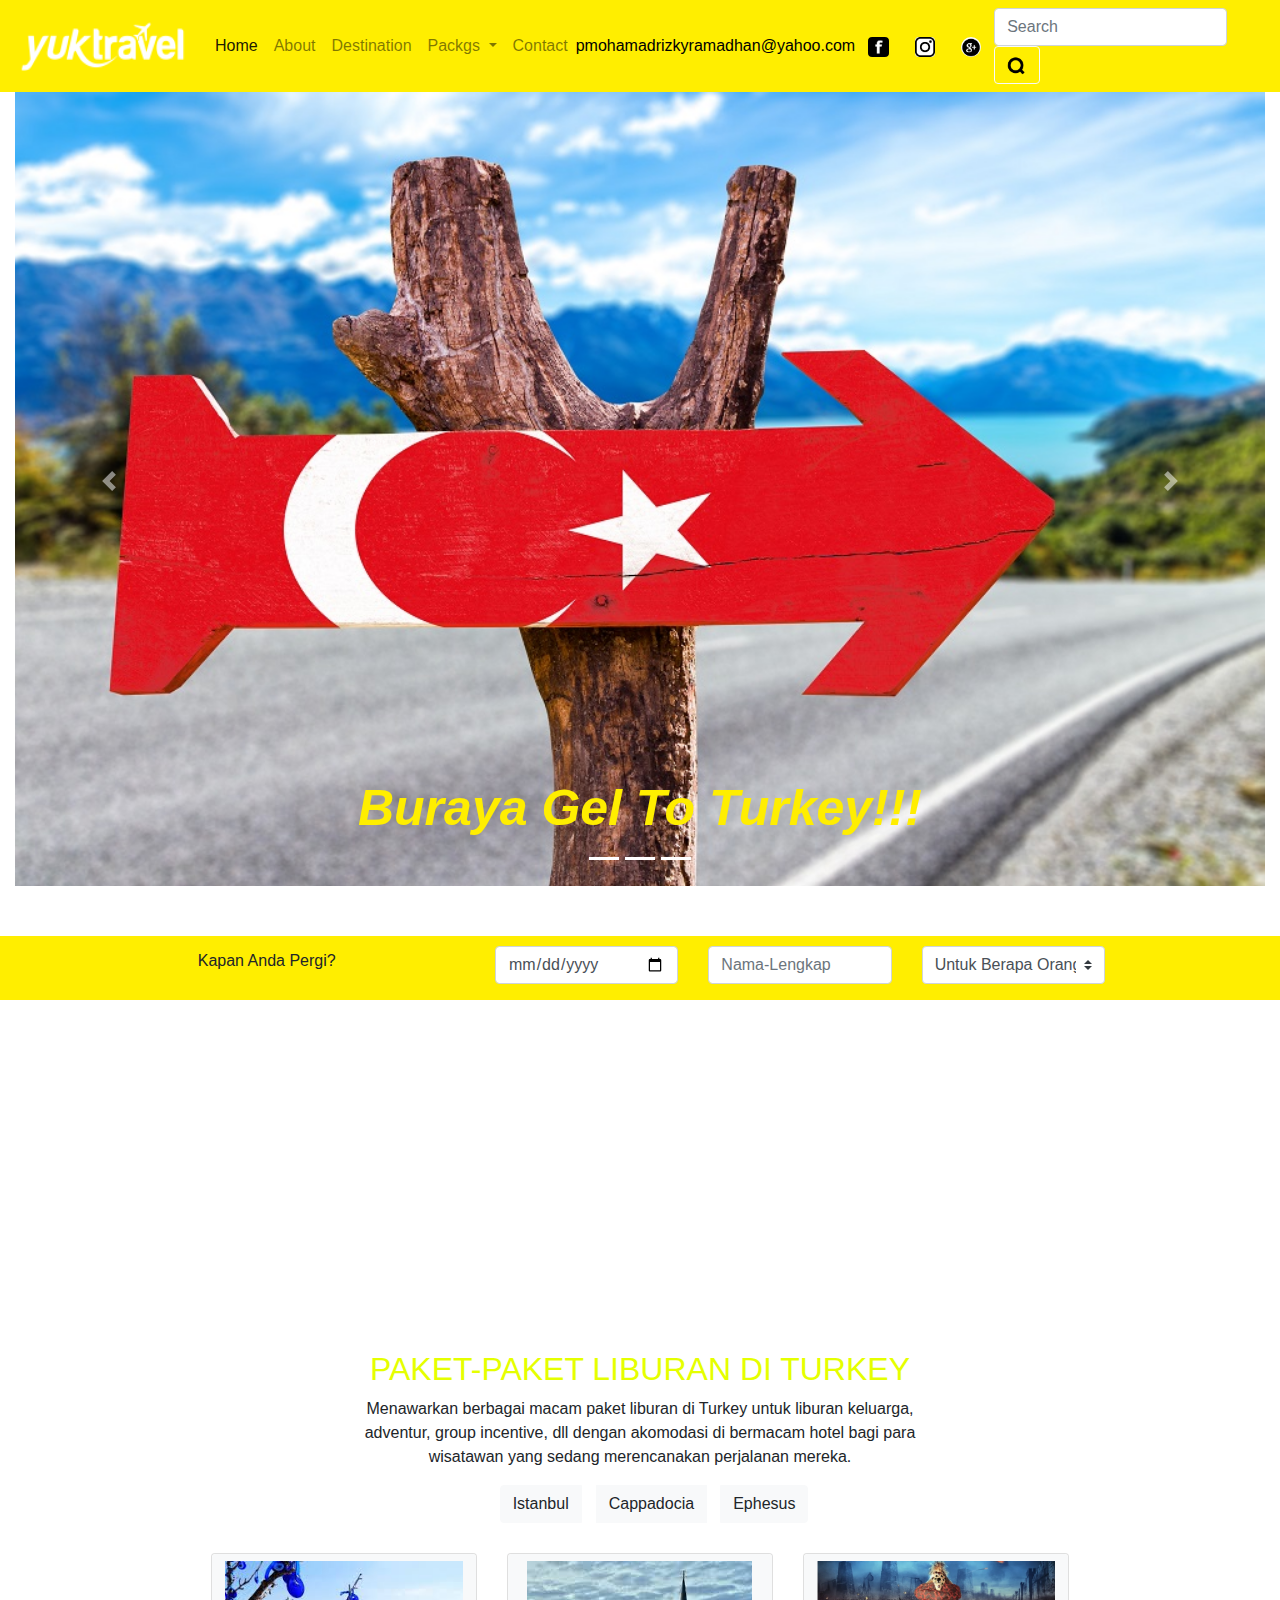
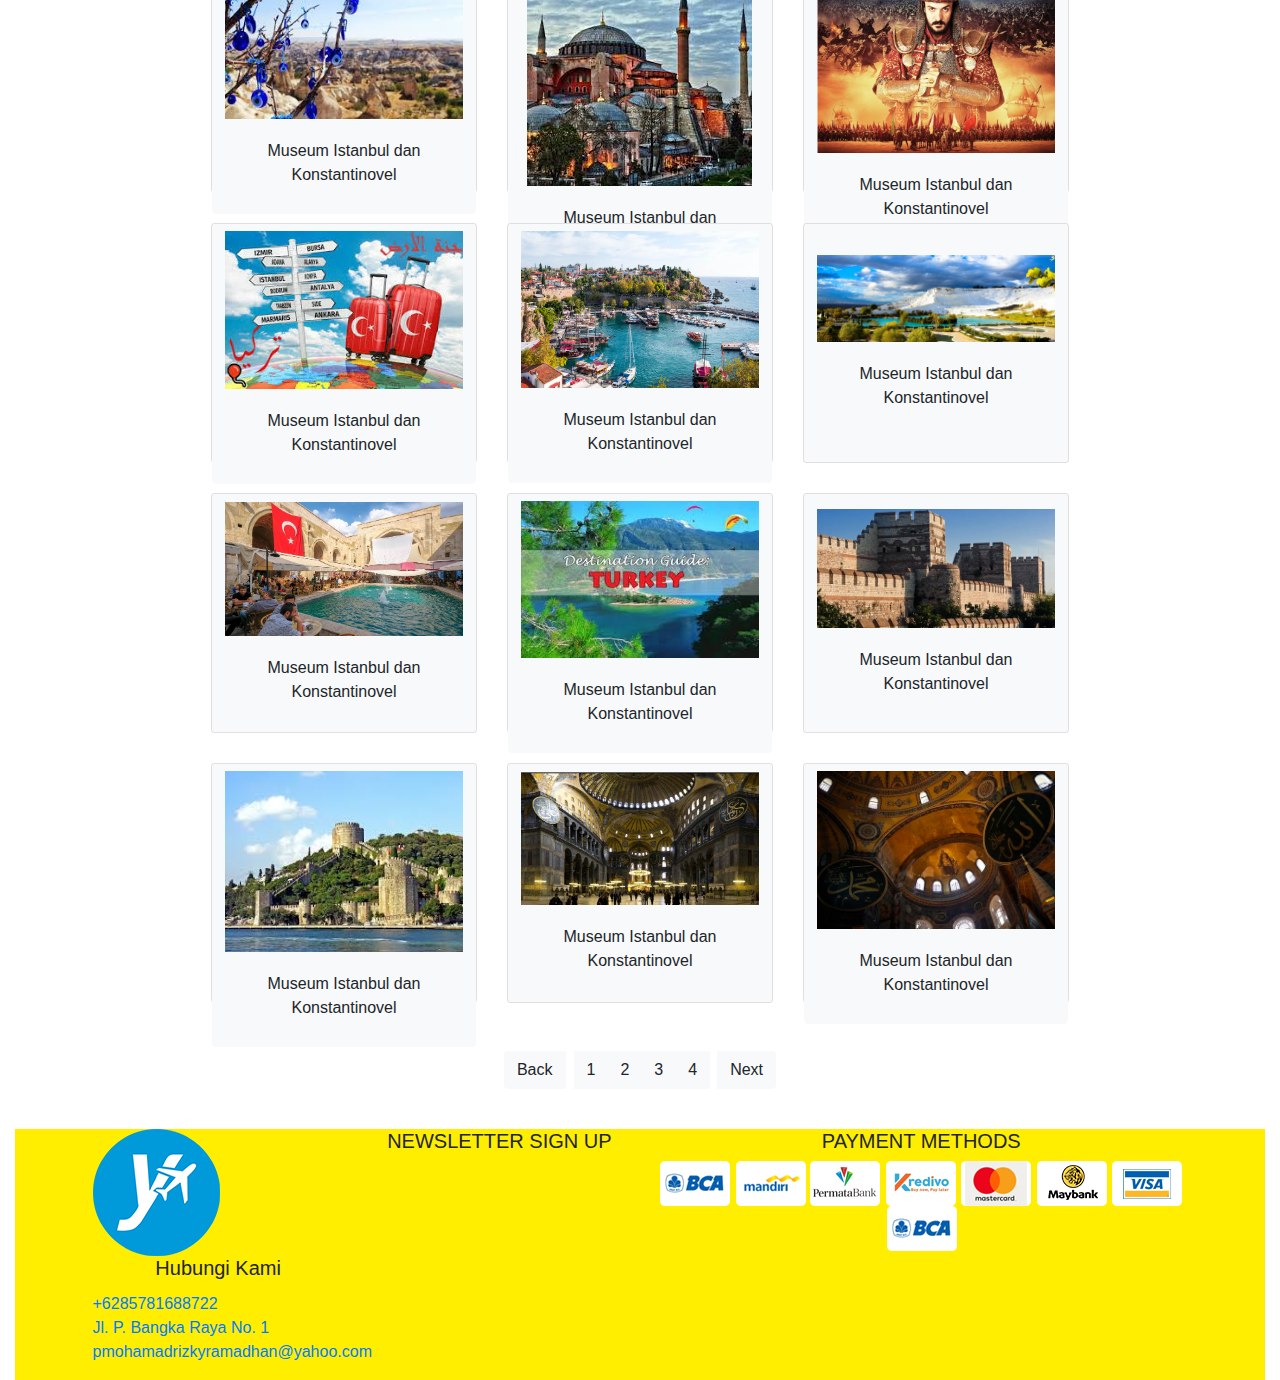
<file: travel.html>
<!DOCTYPE html>
<html lang="en">
<head>
    <meta charset="UTF-8">
    <meta name="viewport" content="width=device-width, initial-scale=1.0">
    <title>Document</title>
    <link rel="stylesheet" href="css/style.css">
    <link rel="stylesheet" href="css/bootstrap.css">
    <link rel="stylesheet" href="js/bootstrap.js">
    <link rel="stylesheet" href="js/jquery-3.5.1.min.js">
    <script src="https://code.jquery.com/jquery-3.5.1.slim.min.js" integrity="sha384-DfXdz2htPH0lsSSs5nCTpuj/zy4C+OGpamoFVy38MVBnE+IbbVYUew+OrCXaRkfj" crossorigin="anonymous"></script>
    <script src="https://cdn.jsdelivr.net/npm/popper.js@1.16.1/dist/umd/popper.min.js" integrity="sha384-9/reFTGAW83EW2RDu2S0VKaIzap3H66lZH81PoYlFhbGU+6BZp6G7niu735Sk7lN" crossorigin="anonymous"></script>
    <script src="https://stackpath.bootstrapcdn.com/bootstrap/4.5.2/js/bootstrap.min.js" integrity="sha384-B4gt1jrGC7Jh4AgTPSdUtOBvfO8shuf57BaghqFfPlYxofvL8/KUEfYiJOMMV+rV" crossorigin="anonymous"></script>
    <script src="https://code.jquery.com/jquery-3.5.1.slim.min.js" integrity="sha384-DfXdz2htPH0lsSSs5nCTpuj/zy4C+OGpamoFVy38MVBnE+IbbVYUew+OrCXaRkfj" crossorigin="anonymous"></script>
</head>
<body>
    <div class="container-fluid">
        <div class="header">
            <nav class="navbar navbar-expand-xl navbar-light fixed-top" style="background-color: #ffee00;">
                <a class="navbar-brand" href="#">
                    <img src="img/tmp/logo-yt-2016.png" width="175" height="50" alt="" loading="lazy">
                </a>
                <button class="navbar-toggler" type="button" data-toggle="collapse" data-target="#navbarSupportedContent" aria-controls="navbarSupportedContent" aria-expanded="false" aria-label="Toggle navigation">
                  <span class="navbar-toggler-icon"></span>
                </button>
              
                <div class="collapse navbar-collapse" id="navbarSupportedContent">
                  <ul class="navbar-nav mr-auto">
                    <li class="nav-item active">
                      <a class="nav-link" href="#">Home</a>
                    </li>
                    <li class="nav-item">
                      <a class="nav-link" href="#">About</a>
                    </li>
                    <li class="nav-item">
                      <a class="nav-link" href="#">Destination</a>
                    </li>
                    <li class="nav-item dropdown">
                      <a class="nav-link dropdown-toggle" href="#" id="navbarDropdown" role="button" data-toggle="dropdown" aria-haspopup="true" aria-expanded="false">
                        Packgs
                      </a>
                      <div class="dropdown-menu" aria-labelledby="navbarDropdown">
                        <a class="dropdown-item" href="#">Action</a>
                        <a class="dropdown-item" href="#">Another action</a>
                        <div class="dropdown-divider"></div>
                        <a class="dropdown-item" href="#">Something else here</a>
                      </div>
                    </li>
                    <li class="nav-item">
                      <a class="nav-link" href="#">Contact</a>
                    </li>
                  </ul>
                  <a href="" style=" color: rgb(0, 0, 0);">
                    <!-- <svg width="1em" height="1em" viewBox="0 0 16 16" class="bi bi-telephone-fillss" fill="currentColor" xmlns="http://www.w3.org/2000/svg">
                      <path fill-rule="evenodd" d="M2.267.98a1.636 1.636 0 0 1 2.448.152l1.681 2.162c.309.396.418.913.296 1.4l-.513 2.053a.636.636 0 0 0 .167.604L8.65 9.654a.636.636 0 0 0 .604.167l2.052-.513a1.636 1.636 0 0 1 1.401.296l2.162 1.681c.777.604.849 1.753.153 2.448l-.97.97c-.693.693-1.73.998-2.697.658a17.47 17.47 0 0 1-6.571-4.144A17.47 17.47 0 0 1 .639 4.646c-.34-.967-.035-2.004.658-2.698l.97-.969z"/>
                    </svg> -->
                    pmohamadrizkyramadhan@yahoo.com
                  </a>
                  <button type="button" class="btn btn-link">
                    <img style="height: 20px; border-radius: 20%;" src="img/facebook.jpg" alt="https://www.facebook.com/pmohamadrizkyramadhan">
                  </button>
                  <button type="button" class="btn btn-link">
                    <img style="height: 20px; border-radius: 20%;" src="img/ig.png" alt="https://www.instagram.com/mrizkyr007/">
                  </button>
                  <button type="button" class="btn btn-link">
                    <img style="height: 20px; border-radius: 50%;" src="img/g+.png" alt="pmohamadrizkyramadhan@gmail.com">
                  </button>
                  <form class="form-inline my-2 my-sm-0">
                    <input class="form-control mr-sm-1" type="search" placeholder="Search" aria-label="Search" style="background-color: #ffffff;">
                    <button class="btn btn-outline my-1 my-sm-0 btn-light" type="submit" style="background-color: #ffee00;">
                      <img style="height: 20px; border-radius: 50%;" src="img/search.jpg.webp" alt="">
                    </button>
                  </form>
                </div>
              </nav>
        </div>
        <div class="badan" style="margin-top: 75px;">
            <div class="row justify-content-center text-center" >
                <div class="col-xl-12">
                  <div id="carouselExampleCaptions" class="carousel slide" data-ride="carousel">
                    <ol class="carousel-indicators">
                      <li data-target="#carouselExampleCaptions" data-slide-to="0" class="active"></li>
                      <li data-target="#carouselExampleCaptions" data-slide-to="1" class="active"></li>
                      <li data-target="#carouselExampleCaptions" data-slide-to="2" class="active"></li>
                    </ol>
                    <div class="carousel-inner">
                      <div class="carousel-item active">
                        <img src="img/travel.turkey.jpg" class="d-block w-100" alt="...">
                        <div class="carousel-caption d-md-block">
                          <!-- <button type="button" class="btn btn-primary">şimdi keşfet</button>
                          <p style="color:rgb(255, 238, 0); font-family: serif; font-style: italic; font-size: 20px;">Hadi gidelim</p> -->
                          <h3 style="color:rgb(255, 238, 0); font-family: -apple-system, BlinkMacSystemFont, 'Segoe UI', Roboto, Oxygen, Ubuntu, Cantarell, 'Open Sans', 'Helvetica Neue', sans-serif; font-weight: bold; font-style: italic; font-size: 50px;">Buraya Gel To Turkey!!!</h3>
                        </div>
                      </div>
                      <div class="carousel-item">
                        <img src="img/turkey4.jpg" class="d-block w-100" alt="...">
                        <div class="carousel-caption d-md-block">
                          <!-- <button type="button" class="btn btn-primary">şimdi keşfet</button>
                          <p style="color:rgb(255, 238, 0); font-family: serif; font-style: italic; font-size: 20px;">Hadi gidelim</p> -->
                          <h3 style="color:rgb(255, 238, 0); font-family: -apple-system, BlinkMacSystemFont, 'Segoe UI', Roboto, Oxygen, Ubuntu, Cantarell, 'Open Sans', 'Helvetica Neue', sans-serif; font-weight: bold; font-style: italic; font-size: 50px;">Buraya Gel To Turkey!!!</h3>
                        </div>
                      </div>
                      <div class="carousel-item">
                        <img src="img/turkey1.jpg" class="d-block w-100" alt="...">
                        <div class="carousel-caption d-md-block">
                          <!-- <button type="button" class="btn btn-primary">şimdi keşfet</button>
                          <p style="color:#ffee00(255, 238, 0); font-family: serif; font-style: italic; font-size: 20px;">Hadi gidelim</p> -->
                          <h3 style="color:#ffee00(255, 238, 0); font-family: -apple-system, BlinkMacSystemFont, 'Segoe UI', Roboto, Oxygen, Ubuntu, Cantarell, 'Open Sans', 'Helvetica Neue', sans-serif; font-weight: bold; font-style: italic; font-size: 50px;">Buraya Gel!! To Turkey</h3>
                        </div>
                      </div>
                    </div>
                    <a class="carousel-control-prev" href="#carouselExampleCaptions" role="button" data-slide="prev">
                      <span class="carousel-control-prev-icon" aria-hidden="true"></span>
                      <span class="sr-only">Previous</span>
                    </a>
                    <a class="carousel-control-next" href="#carouselExampleCaptions" role="button" data-slide="next">
                      <span class="carousel-control-next-icon" aria-hidden="true"></span>
                      <span class="sr-only">Next</span>
                    </a>
                  </div>
                </div>
            </div>
            <div class="row row-xl justify-content-center text-center" style="margin-top: 50px; background-color:rgb(255, 238, 0);">
              <div class="col-md-2">
                <h6 style="padding-top:15px;">Kapan Anda Pergi?</h6>
              </div>
              <div class="col-md-1"></div>
              <div class="col-md-2" style="padding-top:10px;">
                <input class="form-control" type="date" id="birthday" name="birthday">
              </div>
              <div class="col-md-2" style="padding-top:10px;">
                <input type="text" class="form-control" placeholder="Nama-Lengkap" aria-label="Username" aria-describedby="addon-wrapping">
              </div>
              <div class="col-md-2" style="padding-top:10px;">
                <div class="input-group mb-3">
                  <select class="custom-select" id="inputGroupSelect01">
                    <option selected>Untuk Berapa Orang?</option>
                    <option value="1">1</option>
                    <option value="2">2</option>
                    <option value="3">3</option>
                    <option value="4">Other...</option>
                  </select>
                </div>
              </div>
            </div>
            <div class="row justify-content-center" style="margin-top: 50px;">
                <div class="col-md-6">
                  <div class="embed-responsive embed-responsive-21by9" style="height: 300px;">
                    <iframe width="560" height="315" src="https://www.youtube.com/embed/nPH3fvLQvEY" frameborder="0" allow="accelerometer; autoplay; clipboard-write; encrypted-media; gyroscope; picture-in-picture" allowfullscreen></iframe>
                  </div>
                </div>
              </div>
            <div class="portofolio">
              <div class="row justify-content-center text-center">
                <div class="col-md-6">
                  <h2 style="color: rgb(229, 255, 0);">PAKET-PAKET LIBURAN DI TURKEY</h2>
                  <p>Menawarkan berbagai macam paket liburan di Turkey untuk liburan keluarga, adventur, group incentive, dll dengan akomodasi di bermacam hotel bagi para wisatawan yang sedang merencanakan perjalanan mereka.</p>
                </div>
              </div>
              <div class="row justify-content-center" id="baris">
                <div class="btn-group content-center" role="group" aria-label="Basic example">
                    <button type="button" class="btn btn-light">Istanbul</button>
                    <button style="margin-left:5%; margin-right: 5%;" type="button" class="btn btn-light">Cappadocia</button>
                    <button type="button" class="btn btn-light">Ephesus</button>
                </div>
              </div>
            </div>  
            <div class="container">
              <div class="row justify-content-center" style="width: 80%; margin-left: 10%;">
                  <div class="col-md-4">
                      <div class="card">
                        <button type="button" class="btn btn-light">
                          <img class="img-fluid" src="img/tmp/gmb2.jpg" class="card-img-top" alt="...">
                          <div class="card-body">
                            <p class="card-text">Museum Istanbul dan Konstantinovel</p>
                          </div>
                        </button>
                      </div>
                  </div>
                  <div class="col-md-4">
                      <div class="card">
                        <button type="button" class="btn btn-light">
                          <img class="img-fluid" src="img/tmp/gmb1.jpg" class="card-img-top" alt="...">
                          <div class="card-body">
                            <p class="card-text">Museum Istanbul dan Konstantinovel</p>
                          </div>
                        </button>
                      </div>
                  </div>
                  <div class="col-md-4">
                      <div class="card">
                        <button type="button" class="btn btn-light">
                          <img class="img-fluid" src="img/tmp/gb3.jpg" class="card-img-top" alt="...">
                          <div class="card-body">
                            <p class="card-text">Museum Istanbul dan Konstantinovel</p>
                          </div>
                        </button>
                      </div>
                  </div>
              </div>
              <div class="row justify-content-center" style="width: 80%; margin-left: 10%;">
                <div class="col-md-4">
                    <div class="card">
                      <button type="button" class="btn btn-light">
                        <img class="img-fluid" src="img/tmp/gmb4.jpg" class="card-img-top" alt="...">
                        <div class="card-body">
                          <p class="card-text">Museum Istanbul dan Konstantinovel</p>
                        </div>
                      </button>
                    </div>
                </div>
                <div class="col-md-4">
                    <div class="card">
                      <button type="button" class="btn btn-light">
                        <img class="img-fluid" src="img/tmp/gmb5.jpg" class="card-img-top" alt="...">
                        <div class="card-body">
                          <p class="card-text">Museum Istanbul dan Konstantinovel</p>
                        </div>
                      </button>
                    </div>
                </div>
                <div class="col-md-4">
                    <div class="card">
                      <button type="button" class="btn btn-light">
                        <img class="img-fluid" src="img/tmp/gmb6.jpg" class="card-img-top" alt="...">
                        <div class="card-body">
                          <p class="card-text">Museum Istanbul dan Konstantinovel</p>
                        </div>
                      </button>
                    </div>
                </div>
              </div>
              <div class="row justify-content-center" style="width: 80%; margin-left: 10%;">
                <div class="col-md-4">
                    <div class="card">
                      <button type="button" class="btn btn-light">
                        <img class="img-fluid" src="img/tmp/gmb7.jpg" class="card-img-top" alt="...">
                        <div class="card-body">
                          <p class="card-text">Museum Istanbul dan Konstantinovel</p>
                        </div>
                      </button>
                    </div>
                </div>
                <div class="col-md-4">
                    <div class="card">
                      <button type="button" class="btn btn-light">
                        <img class="img-fluid" src="img/tmp/gmb8.jpg" class="card-img-top" alt="...">
                        <div class="card-body">
                          <p class="card-text">Museum Istanbul dan Konstantinovel</p>
                        </div>
                      </button>
                    </div>
                </div>
                <div class="col-md-4">
                    <div class="card">
                      <button type="button" class="btn btn-light">
                        <img class="img-fluid" src="img/tmp/gmb9.jpg" class="card-img-top" alt="...">
                        <div class="card-body">
                          <p class="card-text">Museum Istanbul dan Konstantinovel</p>
                        </div>
                      </button>
                    </div>
                </div>
              </div>
              <div class="row justify-content-center" style="width: 80%; margin-left: 10%;">
                <div class="col-md-4">
                    <div class="card">
                      <button type="button" class="btn btn-light">
                        <img class="img-fluid" src="img/tmp/gmb10.jpg" class="card-img-top" alt="...">
                        <div class="card-body">
                          <p class="card-text">Museum Istanbul dan Konstantinovel</p>
                        </div>
                      </button>
                    </div>
                </div>
                <div class="col-md-4">
                    <div class="card">
                      <button type="button" class="btn btn-light">
                        <img class="img-fluid" src="img/tmp/gmb11.jpg" class="card-img-top" alt="...">
                        <div class="card-body">
                          <p class="card-text">Museum Istanbul dan Konstantinovel</p>
                        </div>
                      </button>
                    </div>
                </div>
                <div class="col-md-4">
                    <div class="card">
                      <button type="button" class="btn btn-light">
                        <img class="img-fluid" src="img/tmp/gmb12.jpg" class="card-img-top" alt="...">
                        <div class="card-body">
                          <p class="card-text">Museum Istanbul dan Konstantinovel</p>
                        </div>
                      </button>
                    </div>
                </div>
              </div>  
            </div>
            <div class="row justify-content-center">
              <div class="btn-group content-center mt-5" role="group" aria-label="Basic example">
                  <button type="button" class="btn btn-light">Back</button>
                  <div class="btn-group mr-2 ml-2" role="group" aria-label="First group">
                      <button type="button" class="btn btn-light">1</button>
                      <button type="button" class="btn btn-light">2</button>
                      <button type="button" class="btn btn-light">3</button>
                      <button type="button" class="btn btn-light">4</button>
                  </div>
                  <button type="button" class="btn btn-light">Next</button>
              </div>
            </div>
        </div>
        <div id="footer" style="background-color: #ffee00; margin-top: 40px;">
            <div class="row" style="margin-left: 5%; margin-right: 5%;">
              <div class="col-md-3">
                <Img src="img/tmp/ico-yt-127x127.png" alt=""></Img>
                <br>
                <h5 class="text-center">
                Hubungi Kami
                </h5>
                <p  style="margin-top:  5%;">
                  <a href="">+6285781688722</a>
                  <br>
                  <a href="">Jl. P. Bangka Raya No. 1</a>
                  <br>
                  <a href="">pmohamadrizkyramadhan@yahoo.com</a>
                </p>
              </div>
              <div class="col-md-3">
                <h5 class="text-center">
                NEWSLETTER SIGN UP
                </h5>
              </div>
              <div class="col-md-6 text-center">
                <h5 class="text-center">PAYMENT METHODS</h5>
                <img src="img/tmp/ico-bank-bca.png" alt=""> 
                <img src="img/tmp/ico-bank-mandiri.png" alt="">
                <img src="img/tmp/ico-bank-permata.png" alt="">
                <img src="img/tmp/ico-kredivo.png" alt="">
                <img src="img/tmp/ico-master.png" alt="">
                <img src="img/tmp/ico-maybank.png" alt="">
                <img src="img/tmp/ico-visa.png" alt="">
                <img src="img/tmp/ico-bank-bca.png" alt="">

              </div>
            </div>
          </div>
    </div>
</body>
</html>
</file>
<file: css/style.css>
.container .card{
    margin-top: 30px;
    height: 240px;
}
.container .card button{
    height: 300px;
}

.footer .col-md-4 ul li{
    border: transparent;
    background-color: transparent;
}

.footer .col-md-4 ul li:hover{
    background-color: rgb(255, 255, 255);
    width: 300px;
}
</file>
